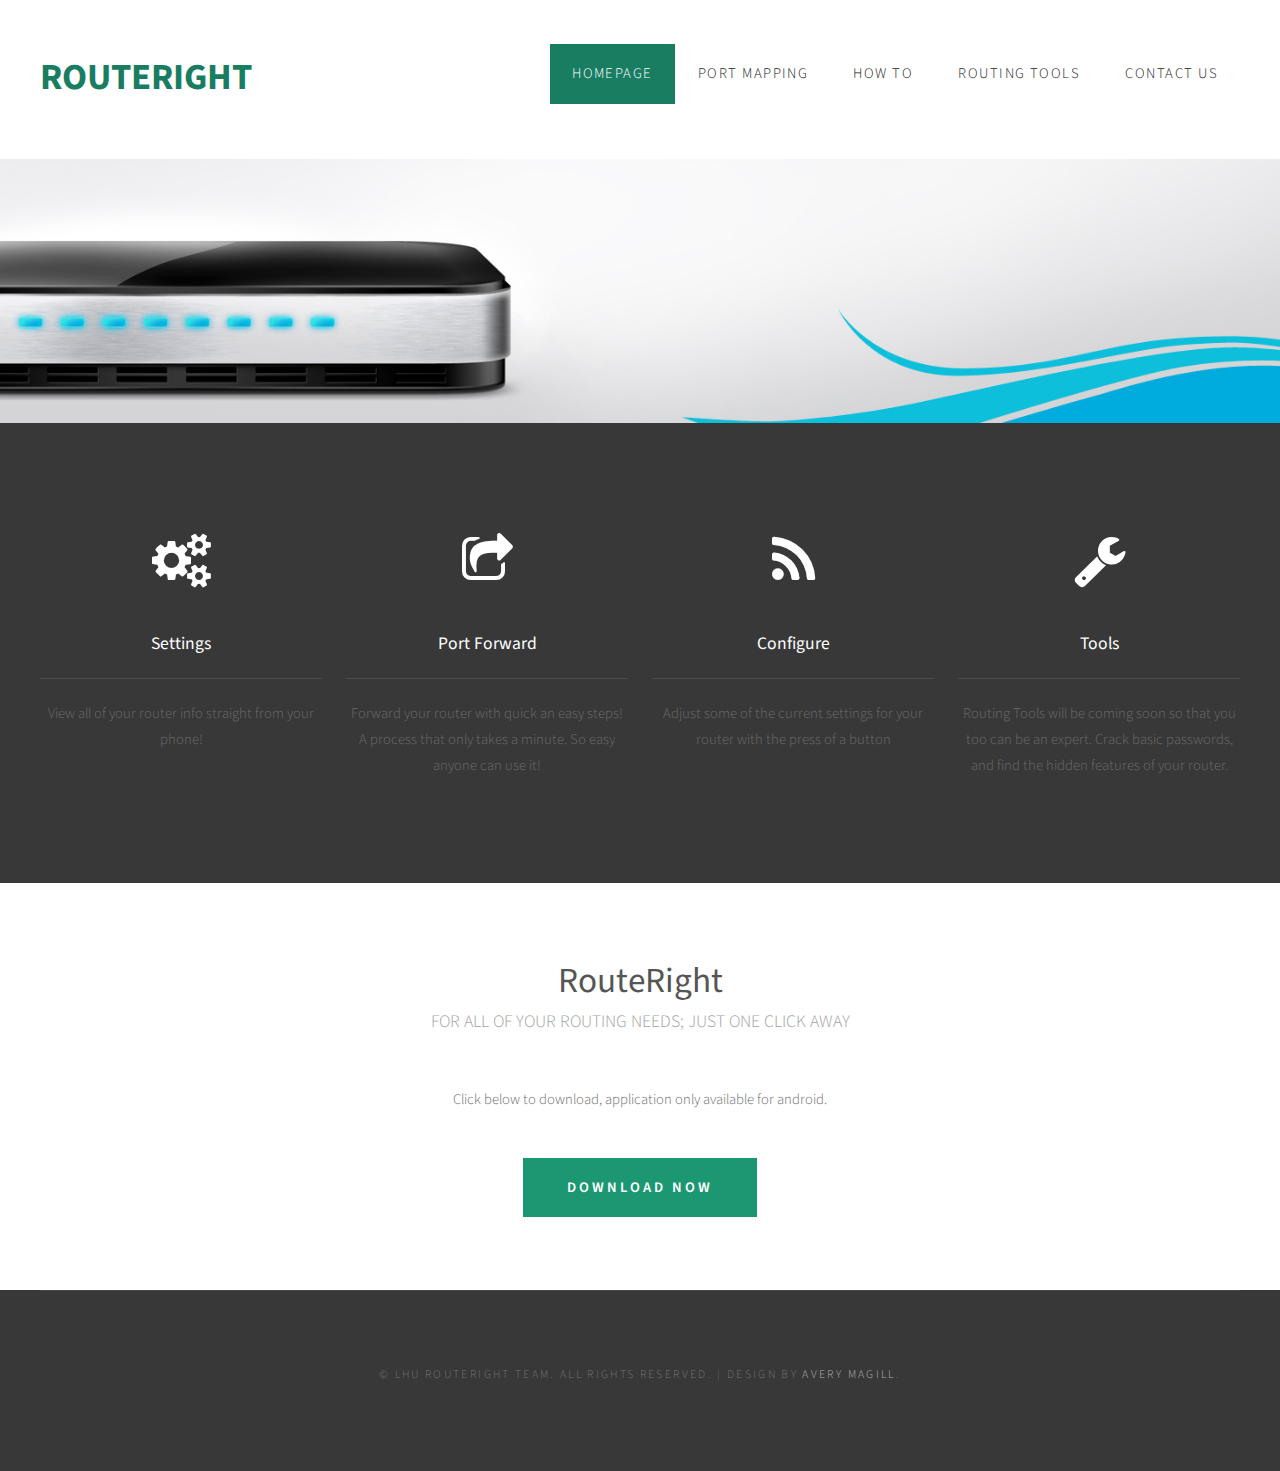
<file: RouteRightWebsite/index.html>
<!DOCTYPE html PUBLIC "-//W3C//DTD XHTML 1.0 Strict//EN" "http://www.w3.org/TR/xhtml1/DTD/xhtml1-strict.dtd">

<html>
<head>
<meta http-equiv="Content-Type" content="text/html; charset=utf-8" />
<title>RouteRight</title>
<meta name="keywords" content="" />
<meta name="description" content="" />
<link href="http://fonts.googleapis.com/css?family=Source+Sans+Pro:200,300,400,600,700,900" rel="stylesheet" />
<link href="default.css" rel="stylesheet" type="text/css" media="all" />
<link href="fonts.css" rel="stylesheet" type="text/css" media="all" />

<!--[if IE 6]><link href="default_ie6.css" rel="stylesheet" type="text/css" /><![endif]-->

</head>
<body>
<div id="header-wrapper">
  <div id="header" class="container">
    <div id="logo">
      <h1><a href="#">RouteRight</a></h1>
</div>
    <div id="menu">
      <ul>
        <li class="current_page_item"><a href="#" accesskey="1" title="">Homepage</a></li>
        <li><a href="portFor.html" accesskey="2" title="">Port Mapping</a></li>
        <li><a href="howTo.html" accesskey="3" title="">How To</a></li>
        <li><a href="routTools.html" accesskey="4" title="">Routing Tools</a></li>
        <li><a href="mailto:asmagill@live.com?Subject=RouteRight%20Contact" accesskey="5" title="">Contact Us</a></li>
      </ul>
    </div>
  </div>
</div>
<div id="header-featured"> </div>

<div id="wrapper">
  <div id="featured-wrapper">
    <div id="featured" class="container">
      <div class="column1"> <span class="icon icon-cogs"></span>
        <div class="title">
          <h2>Settings</h2>
        </div>
        <p>View all of your router info straight from your phone!</p>
      </div>
      <div class="column2"> <span class="icon icon-share"></span>
        <div class="title">
          <h2>Port Forward</h2>
        </div>
        <p>Forward your router with quick an easy steps! A process that only takes a minute. So easy anyone can use it!</p>
      </div>
      <div class="column3"> <span class="icon icon-rss"></span>
        <div class="title">
          <h2>Configure</h2>
        </div>
        <p>Adjust some of the current settings for your router with the press of a button</p>
      </div>
      <div class="column4"> <span class="icon icon-wrench"></span>
        <div class="title">
          <h2>Tools</h2>
        </div>
        <p>Routing Tools will be coming soon so that you too can be an expert. Crack basic passwords, and find the hidden features of your router.</p>
      </div>
    </div>
  </div>
  <div id="extra" class="container">
    <h2>RouteRight</h2>
    <span>For all of your routing needs; just one click away</span>
    <p>Click below to download, application only available for android.</p>

    <a href="errorPage.html" class="button">Download Now</a> </div>
</div>

<div id="copyright" class="container">
  <p>&copy; LHU RouteRight Team. All rights reserved. | Design by <a href="http://penguin.lhup.edu/~asm3214/" rel="nofollow">Avery Magill</a>.</p>
</div>
</body>
</html>
</file>
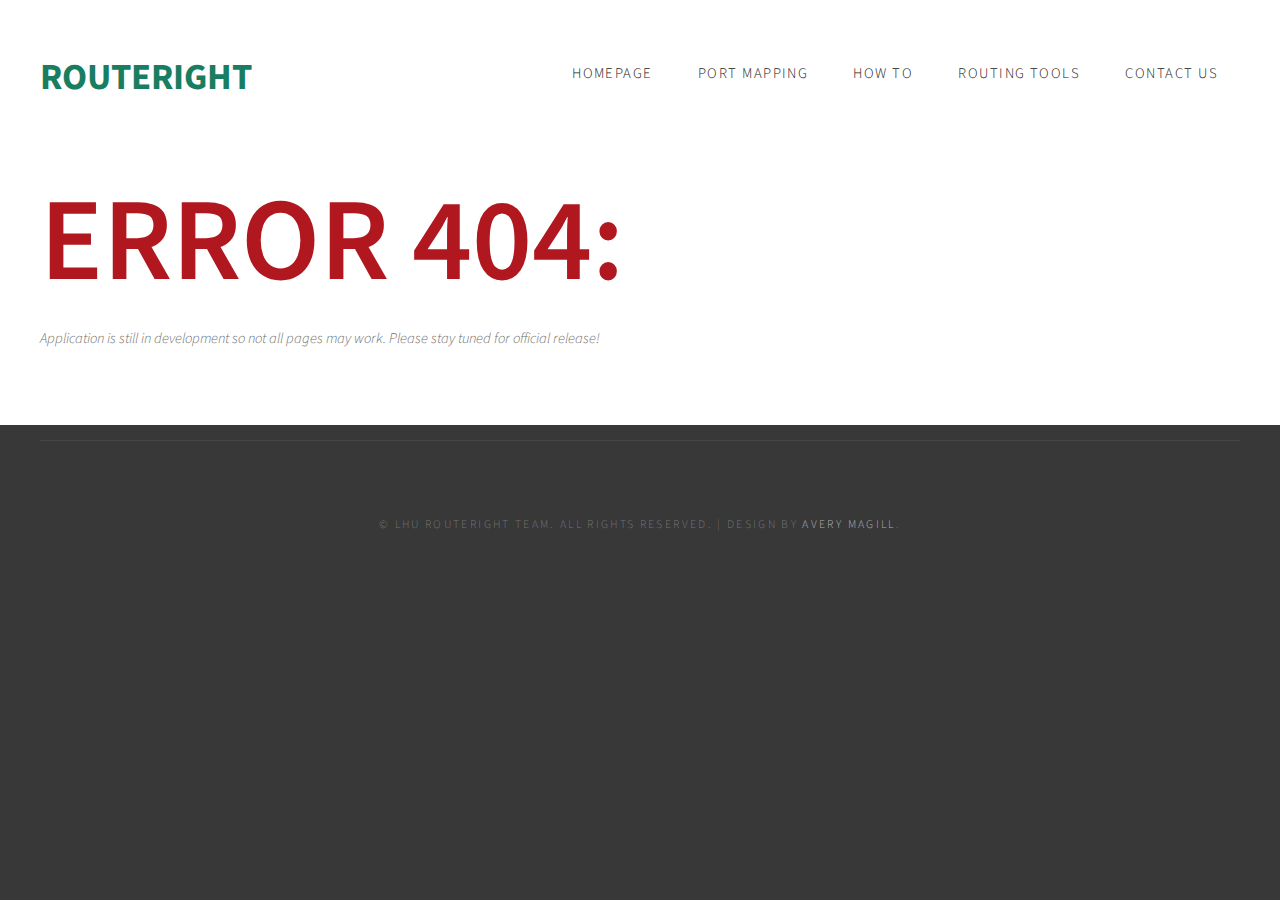
<file: RouteRightWebsite/errorPage.html>
<!DOCTYPE html PUBLIC "-//W3C//DTD XHTML 1.0 Strict//EN" "http://www.w3.org/TR/xhtml1/DTD/xhtml1-strict.dtd">

<html>
<head>
<meta http-equiv="Content-Type" content="text/html; charset=utf-8" />
<title>RouteRight</title>
<meta name="keywords" content="" />
<meta name="description" content="" />
<link href="http://fonts.googleapis.com/css?family=Source+Sans+Pro:200,300,400,600,700,900" rel="stylesheet" />
<link href="default.css" rel="stylesheet" type="text/css" media="all" />
<link href="fonts.css" rel="stylesheet" type="text/css" media="all" />
<link href="css/error.css" rel="stylesheet" type="text/css" media="all" />

<!--[if IE 6]><link href="default_ie6.css" rel="stylesheet" type="text/css" /><![endif]-->

</head>
<body>
<div id="header-wrapper">
  <div id="header" class="container">
    <div id="logo">
      <h1><a href="index.html">RouteRight</a></h1>
</div>
    <div id="menu">
      <ul>
        <li><a href="index.html" accesskey="1" title="">Homepage</a></li>
        <li><a href="portFor.html" accesskey="2" title="">Port Mapping</a></li>
        <li><a href="howTo.html" accesskey="3" title="">How To</a></li>
        <li><a href="routTools.html" accesskey="4" title="">Routing Tools</a></li>
        <li><a href="mailto:asmagill@live.com?Subject=RouteRight%20Contact" accesskey="5" title="">Contact Us</a></li>
      </ul>
    </div>
  </div>
</div>
    
<!-- Begin the body inside the wrapper div -->

<div id="wrapper">
    <div class="container">
        <h1 id="error-header">ERROR 404:</h1>
        <p id="error-body">Application is still in development so not all pages may work. Please stay tuned for official release!</pS>
    </div>
    
</div>
    
<!-- Footer -->
    
<div id="copyright" class="container">
  <p>&copy; LHU RouteRight Team. All rights reserved. | Design by <a href="http://penguin.lhup.edu/~asm3214/" rel="nofollow">Avery Magill</a>.</p>
</div>
    
</body>
</html>
</file>
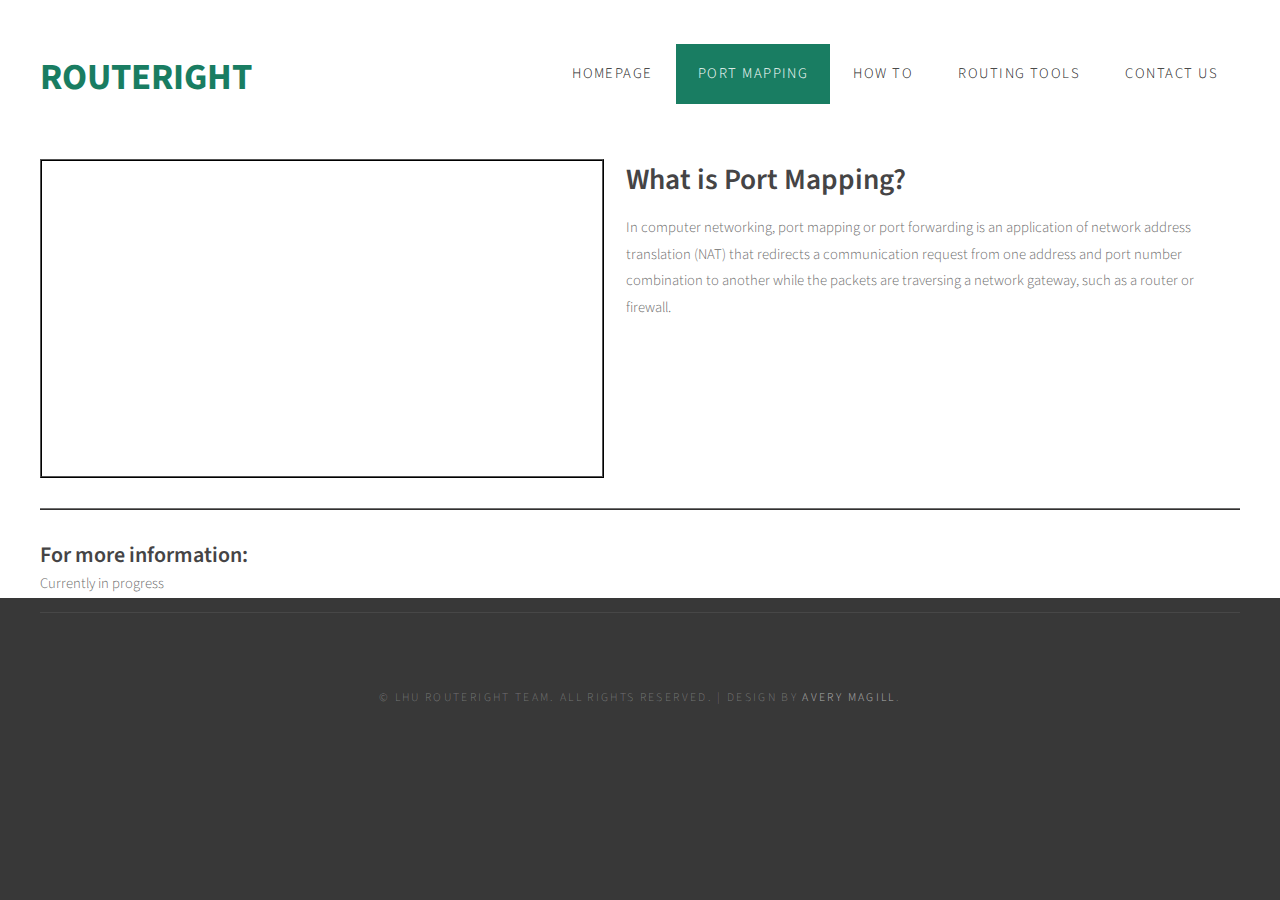
<file: RouteRightWebsite/portFor.html>
<!DOCTYPE html PUBLIC "-//W3C//DTD XHTML 1.0 Strict//EN" "http://www.w3.org/TR/xhtml1/DTD/xhtml1-strict.dtd">

<html>
<head>
<meta http-equiv="Content-Type" content="text/html; charset=utf-8" />
<title>RouteRight</title>
<meta name="keywords" content="" />
<meta name="description" content="" />
<link href="http://fonts.googleapis.com/css?family=Source+Sans+Pro:200,300,400,600,700,900" rel="stylesheet" />
<link href="default.css" rel="stylesheet" type="text/css" media="all" />
<link href="fonts.css" rel="stylesheet" type="text/css" media="all" />
<link href="css/portFor.css" rel="stylesheet" type="text/css" media="all" />

<!--[if IE 6]><link href="default_ie6.css" rel="stylesheet" type="text/css" /><![endif]-->

</head>
<body>
<div id="header-wrapper">
  <div id="header" class="container">
    <div id="logo">
      <h1><a href="index.html">RouteRight</a></h1>
</div>
    <div id="menu">
      <ul>
        <li><a href="index.html" accesskey="1" title="">Homepage</a></li>
        <li class="current_page_item"><a href="#" accesskey="2" title="">Port Mapping</a></li>
        <li><a href="howTo.html" accesskey="3" title="">How To</a></li>
        <li><a href="routTools.html" accesskey="4" title="">Routing Tools</a></li>
        <li><a href="mailto:asmagill@live.com?Subject=RouteRight%20Contact" accesskey="5" title="">Contact Us</a></li>
      </ul>
    </div>
  </div>
</div>

<!-- Begin the body inside the wrapper div -->

<div id="wrapper">
    <div id="video-container" class="container">
        <iframe id="vid" width="560" height="315" src="https://www.youtube.com/embed/GCCuWD2Ayig" frameborder="0" allowfullscreen></iframe>
        <div id="vid-explain">
            <h1 id="vid-explain-header">What is Port Mapping?</h1>
            <p id="vid-explain-body"> In computer networking, port mapping or port forwarding is an application of network address translation (NAT) that redirects a communication request from one address and port number combination to another while the packets are traversing a network gateway, such as a router or firewall.</p>
        </div>        
    </div>
    
    <div class="line-separator container"></div>
    
    <div id="how-to" class="container">
        <h2 id="steps">For more information:</h2>
        <p>Currently in progress</p>
    </div>
</div>

<!-- Footer -->
    
<div id="copyright" class="container">
  <p>&copy; LHU RouteRight Team. All rights reserved. | Design by <a href="http://penguin.lhup.edu/~asm3214/" rel="nofollow">Avery Magill</a>.</p>
</div>

    
</body>
</html>
</file>
<file: RouteRightWebsite/default.css>
html, body
{
	height: 100%;
}

body
{
	margin: 0px;
	padding: 0px;
	background: #383838;
	font-family: 'Source Sans Pro', sans-serif;
	font-size: 11pt;
	font-weight: 300;
	color: #6c6c6c
}

h1, h2, h3
{
	margin: 0;
	padding: 0;
	font-weight: 600;
	color: #454445;
}

p, ol, ul
{
	margin-top: 0;
}

ol, ul
{
	padding: 0;
	list-style: none;
}

p
{
	line-height: 180%;
}

strong
{
}

a
{
	color: #2C383B;
}

a:hover
{
	text-decoration: none;
}

.container
{
	margin: 0px auto;
	width: 1200px;
}

/*********************************************************************************/
/* Image Style                                                                   */
/*********************************************************************************/

	.image
{
	display: inline-block;
}

.image img
{
	display: block;
	width: 100%;
}

.image-full
{
	display: block;
	width: 100%;
	margin: 0 0 2em 0;
}

.image-left
{
	float: left;
	margin: 0 2em 2em 0;
}

.image-centered
{
	display: block;
	margin: 0 0 2em 0;
}

.image-centered img
{
	margin: 0 auto;
	width: auto;
}

/*********************************************************************************/
/* List Styles                                                                   */
/*********************************************************************************/

	ul.style1
{
	margin: 0;
	padding: 0em 0em 0em 0em;
	overflow: hidden;
	list-style: none;
	color: #6c6c6c
}

ul.style1 li
{
	overflow: hidden;
	display: block;
	padding: 2.80em 0em;
	border-top: 1px solid #D1CFCE;
}

ul.style1 li:first-child
{
	padding-top: 0;
	border-top: none;
}

ul.style1 .image-left
{
	margin-bottom: 0;
}

ul.style1 h3
{
	padding: 1.2em 0em 1em 0em;
	letter-spacing: 0.10em;
	text-transform: uppercase;
	font-size: 1.2em;
	font-weight: 600;
	color: #454445;
}

ul.style1 a
{
	text-decoration: none;
	color: #525252;
}

ul.style1 a:hover
{
	text-decoration: underline;
	color: #525252;
}

ul.style2
{
	margin: 0;
	padding-top: 1em;
	list-style: none;
}

ul.style2 li
{
	border-top: solid 1px #E5E5E5;
	padding: 0.80em 0 0.80em 0;
	font-family: 0.80em;
}

ul.style2 li:before
{
	display: inline-block;
	padding: 4px;
	background: #DB3256;
}

ul.style2 a
{
	display: inline-block;
	margin-left: 1em;
}

ul.style2 li:first-child
{
	border-top: 0;
	padding-top: 0;
}

ul.style2 .icon
{
	color: #FFF;
}

ul.style3
{
	margin: 0;
	padding-top: 1em;
	list-style: none;
}

ul.style3 li
{
	border-top: solid 1px rgba(255,255,255,.2);
	padding: 1em 0 1em 0;
	font-family: 0.80em;
}

ul.style3 li:before
{
	display: inline-block;
	padding: 4px;
	background: #FFF;
}

ul.style3 a
{
	display: inline-block;
	margin-left: 1em;
	font-size: 1em !important;
	color: #FFF;
}

ul.style3 li:first-child
{
	border-top: 0;
	padding-top: 0;
}

ul.style3 .icon
{
	color: #DB3256;
}

/*********************************************************************************/
/* Social Icon Styles                                                            */
/*********************************************************************************/

	ul.contact
{
	margin: 0;
	padding: 2em 0em 0em 0em;
	list-style: none;
}

ul.contact li
{
	display: inline-block;
	padding: 0em 0.30em;
	font-size: 1em;
}

ul.contact li span
{
	display: none;
	margin: 0;
	padding: 0;
}

ul.contact li a
{
	color: #FFF;
}

ul.contact li a:before
{
	display: inline-block;
	background: #3f3f3f;
	width: 40px;
	height: 40px;
	line-height: 40px;
	border-radius: 20px;
	text-align: center;
	color: #FFFFFF;
}

ul.contact li a.icon-twitter:before
{
	background: #2DAAE4;
}

ul.contact li a.icon-facebook:before
{
	background: #39599F;
}

ul.contact li a.icon-dribbble:before
{
	background: #C4376B;
}

ul.contact li a.icon-tumblr:before
{
	background: #31516A;
}

ul.contact li a.icon-rss:before
{
	background: #F2600B;
}

/*********************************************************************************/
/* Button Style                                                                  */
/*********************************************************************************/

	.button
{
	display: inline-block;
	padding: 1.3em 3em;
	background: #1B9772;
	-moz-transition: opacity 0.25s ease-in-out;
	-webkit-transition: opacity 0.25s ease-in-out;
	-o-transition: opacity 0.25s ease-in-out;
	-ms-transition: opacity 0.25s ease-in-out;
	transition: opacity 0.25s ease-in-out;
	letter-spacing: 0.20em;
	text-decoration: none;
	text-transform: uppercase;
	font-weight: 600;
	color: #FFF;
}

.button:hover
{
}

.button:active
{
}

.button-big
{
	padding: 1.6em 4em;
	font-size: 1.4em;
	font-weight: 900;
}

/*********************************************************************************/
/* Heading Titles                                                                */
/*********************************************************************************/

	.title
{
	margin-bottom: 3em;
}

.title h2
{
	font-weight: 400;
	font-size: 2.8em;
	color: #323232;
}

.title .byline
{
	letter-spacing: 0.15em;
	text-transform: uppercase;
	font-weight: 400;
	font-size: 1.1em;
	color: #6F6F6F;
}

/*********************************************************************************/
/* Header                                                                        */
/*********************************************************************************/
	
#header-wrapper
{
	padding: 2em 0em;
	background: #FFF;
}

#header
{
	position: relative;
	height: 100px;
}

/*********************************************************************************/
/* Logo                                                                          */
/*********************************************************************************/

#logo
{
	position: absolute;
	top: 1.5em;
	left: 0;
	width: 100%;
}

#logo h1
{
	display: inline-block;
	font-size: 2.5em;
	text-transform: uppercase;
	font-weight: 700;
	color: #2C383B;
	padding-right: 0.50em;
}

#logo span
{
	position: absolute;
	top: 1.4em;
	display: inline-block;
	padding-left: 1.50em;
	letter-spacing: 0.10em;
	text-transform: uppercase;
	font-size: 0.90em;
}

#logo a
{
	text-decoration: none;
	color: #197d62;
}

/*********************************************************************************/
/* Menu                                                                          */
/*********************************************************************************/

#menu
{
	position: absolute;
	right: 0;
	top: 1em;
}

#menu ul
{
	display: inline-block;
}

#menu li
{
	display: block;
	float: left;
	text-align: center;
	line-height: 60px;
}

#menu li a, #menu li span
{
	display: inline-block;
	margin-left: 1px;
	padding: 0em 1.5em;
	letter-spacing: 0.10em;
	text-decoration: none;
	font-size: 1em;
	text-transform: uppercase;
	outline: 0;
	color: #212121;
}

#menu li:hover a, #menu li.active a, #menu li.active span
{
}

#menu li.current_page_item a
{
	background: #197d62;
	color: #FFF !important;
}

#menu .icon
{
}

/*********************************************************************************/
/* Banner                                                                        */
/*********************************************************************************/
	
	#banner-wrapper
{
	overflow: hidden;
	padding: 3em 0em;
	background: #197d62;
}

#banner
{
	overflow: hidden;
	width: 1000px;
	padding: 0px 100px;
	text-align: center;
	color: rgba(255,255,255,.7);
}

#banner a
{
	color: rgba(255,255,255,.9);
}

#banner .box-left
{
	float: left;
}

#banner .box-right
{
	float: right;
}

#banner h2
{
	margin: 0em;
	padding: 0em;
	font-weight: 400;
	font-size: 3em;
	color: #555555;
}

#banner span
{
	display: block;
	padding-top: 0.20em;
	text-transform: uppercase;
	font-size: 1.2em;
	color: #A2A2A2;
}

/*********************************************************************************/
/* Page                                                                          */
/*********************************************************************************/

#wrapper
{
	background: #FFF;
}

#page
{
	overflow: hidden;
	padding: 6em 0em;
	border-bottom: 2px solid #E3E3E3;
	text-align: center;
}

#page .button
{
	margin-top: 2em;
}

/*********************************************************************************/
/* Content                                                                       */
/*********************************************************************************/

#content
{
	padding: 0em 7em;
}

/*********************************************************************************/
/* Sidebar                                                                       */
/*********************************************************************************/

	#sidebar
{
	float: right;
	width: 450px;
}

#stwo-col
{
	margin-top: 2em;
}

#stwo-col h2
{
	display: block;
	padding-bottom: 1.5em;
	letter-spacing: 0.10em;
	text-transform: uppercase;
	font-size: 1.2em;
	font-weight: 600;
	color: #454445;
}

#stwo-col .sbox1
{
	float: left;
	width: 210px;
}

#stwo-col .sbox2
{
	float: right;
	width: 210px;
}

/*********************************************************************************/
/* Copyright                                                                     */
/*********************************************************************************/

#copyright
{
	overflow: hidden;
	padding: 5em 0em;
	border-top: 1px solid rgba(255,255,255,0.08);
}

#copyright p
{
	letter-spacing: 0.20em;
	text-align: center;
	text-transform: uppercase;
	font-size: 0.80em;
	color: rgba(255,255,255,0.3);
}

#copyright a
{
	text-decoration: none;
	color: rgba(255,255,255,0.6);
}

/*********************************************************************************/
/* Featured                                                                      */
/*********************************************************************************/

#featured-wrapper
{
	overflow: hidden;
	padding: 6em 0em;
	background: #383838;
	text-align: center;
}

#featured
{
	overflow: hidden;
}

#featured .major
{
	overflow: hidden;
	margin-bottom: 3em;
	padding-bottom: 2em;
	border-bottom: 1px solid #E8E8E8;
}

#featured .major h2
{
	font-size: 3em;
}

#featured .major .byline
{
	font-size: 1.3em;
}

#featured .title
{
	margin-bottom: 1.5em;
	padding-bottom: 1.5em;
	border-bottom: 1px solid rgba(255,255,255,.1);
}

#featured .title h2
{
	font-size: 1.2em;
}

#featured h2
{
	text-align: center;
	color: #FFF;
}

#featured .icon
{
	position: relative;
	display: inline-block;
	width: 100px;
	height: 100px;
	margin: 0px auto 20px auto;
	line-height:  100px;
	font-size: 3em;
	text-align: center;
	color: #FFF;
}

.column1,  .column2,  .column3,  .column4
{
	width: 282px;
}

.column1,  .column2
{
	float: left;
	margin-right: 24px;
}

.column3
{
	float: left;
}

.column4
{
	float: right;
}


	#header-featured
	{
		height: 18em;
		background-image: url(images/banner.jpg);
		background-position: center;
		background-size: cover;
	}


#slider-wrapper
{
	padding: 6em 0em;
	background: #DB3256;
}

#slider
{
	margin: 0em auto 0em auto;
	width: 1200px;
	position: relative;
}

#slider .button
{
}

#slider .button:hover
{
}

#slider .viewer
{
	width: 1000px;
	height: 375px;
	margin: 0 auto;
	overflow: hidden;
}

#slider .viewer .reel
{
	display: none;
	height: 375px;
}

#slider .viewer .reel .slide
{
	position: relative;
	width: 1000px;
	height: 375px;
}

#slider .viewer .reel h2
{
	position: absolute;
	top: 130px;
	left: 0;
	width: 1200px;
	height: 80px;
	line-height: 80px;
	background: #111111;
	text-align: center;
	opacity: 0.85;
	font-weight: normal;
	color: #ffffff;
	font-size: 2.25em;
}

#slider .viewer .reel p
{
	position: absolute;
	top: 210px;
	left: 0;
	width: 1200px;
	height: 40px;
	line-height: 40px;
	background: #0074C6;
	text-align: center;
	opacity: 0.85;
	font-weight: normal;
	color: #ffffff;
	font-size: 1.1em;
}

#slider .icon
{
	font-size: 4em;
	color: #FFF;
}

#slider .previous-button
{
	position: absolute;
	top: 150px;
	left: 0;
}

#slider .next-button
{
	position: absolute;
	top: 150px;
	right: 0;
}

#slider .indicator
{
	margin: 30px auto 0 auto;
}

#slider .indicator ul
{
	list-style: none;
	padding: 0;
	margin: 0;
	text-align: center;
}

#slider .indicator ul li
{
	display: inline-block;
	width: 12px;
	height: 12px;
	text-indent: -9999em;
	background: #c8c8c8;
	margin: 0 2px 0 2px;
	border-radius: 8px;
	border-bottom: solid 1px #ffffff;
	border-top: solid 1px #909090;
}

#slider .indicator ul li.active
{
	background: #505050;
	border-top: solid 1px #505050;
}

/*********************************************************************************/
/* Footer                                                                        */
/*********************************************************************************/


#footer-wrapper
{
	overflow: hidden;
	padding: 6em 0em;
	background: #383838;
	text-align: center;
}

#footer
{
	overflow: hidden;
}


#footer .title h2
{
	font-size: 1.6em;
	font-weight: 300;
	color: #FFF;
}

#footer .title .byline
{
	display: block;
	padding-top: 1em;
	text-transform: uppercase;
	font-size: 0.80em;
	color: rgba(255,255,255,0.5);
}

#footer .button
{
	margin-top: 2em;
}

#extra
{
	overflow: hidden;
	margin: 0em auto 0em auto;
	padding: 5em 0em 5em 0em;
	text-align: center;
}

#extra h2
{
	margin: 0em;
	padding: 0em;
	font-weight: 400;
	font-size: 2.4em;
	color: #555555;
}

#extra span
{
	display: block;
	padding-top: 0.20em;
	margin-bottom: 3em;
	text-transform: uppercase;
	font-size: 1.2em;
	color: #A2A2A2;
}


#extra .button
{
	margin-top: 2em;
}

#extra2
{
	overflow: hidden;
	padding-bottom: 5em;
}

#extra2 .button
{
	margin-top: 2em;
}

#extra2 .title h2
{
	font-size: 2em;
}

#extra2 .title .byline
{
	font-size: 0.80em;
}

#extra2 #ebox1,
#extra2 #ebox2
{
	width: 560px;
}

#extra2  #ebox1
{
	float: left;
}

#extra2 #ebox2
{
	float: right;
}
</file>
<file: RouteRightWebsite/css/error.css>
#error-header
{
    font-size: 8em;
    color: #B0171F;
}

#error-body
{
    font-size: 1em;
    font-style: italic;
    padding-bottom: 5em;   
}
</file>
<file: RouteRightWebsite/css/portFor.css>
#vid
{
    float: left;
    position: relative;
    border: 2px ridge #000000;
    margin: 0 1.5em 0 0;
}

#video-container
{
    height: 320px;
}

#vid-explain-header
{
    padding: 0 0 .5em 0;
}


.line-separator
{
    height:1px;
    background:#717171;
    border-bottom:1px groove #313030;
    margin-top: 2em;
    margin-bottom: 2em;
}
</file>
<file: RouteRightWebsite/fonts.css>
@charset 'UTF-8';

@font-face
{
	font-family: 'FontAwesome';
	src: url('fonts/fontawesome-webfont.eot?v=3.0.1');
	src: url('fonts/fontawesome-webfont.eot?#iefix&v=3.0.1') format('embedded-opentype'),
	     url('fonts/fontawesome-webfont.woff?v=3.0.1') format('woff'),
	     url('fonts/fontawesome-webfont.ttf?v=3.0.1') format('truetype'),
	     url('fonts/fontawesome-webfont.svg#FontAwesome') format('svg');
	font-weight: normal;
	font-style: normal;
}

@font-face
{
	font-family: 'Font-Awesome-Social';
	src: url('fonts/fontawesome-social-webfont.eot');
	src: url('fonts/fontawesome-social-webfont.eot?#iefix') format('embedded-opentype'),
	     url('fonts/fontawesome-social-webfont.woff') format('woff'),
		 url('fonts/fontawesome-social-webfont.ttf') format('truetype'),
		 url('fonts/fontawesome-social-webfont.svg#Font-Awesome-More') format('svg');
	font-weight: normal;
	font-style: normal;
}

/*********************************************************************************/
/* Icons                                                                         */
/*********************************************************************************/

	.icon
	{
		text-decoration: none;
	}

		.icon:before
		{
			font-size: 1.25em;
			text-decoration: none;
			font-family: FontAwesome;
			font-weight: normal;
			font-style: normal;
			-webkit-text-rendering: optimizeLegibility;
			-moz-text-rendering: optimizeLegibility;
			-ms-text-rendering: optimizeLegibility;
			-o-text-rendering: optimizeLegibility;
			text-rendering: optimizeLegibility;
			-webkit-font-smoothing: antialiased;
			-moz-font-smoothing: antialiased;
			-ms-font-smoothing: antialiased;
			-o-font-smoothing: antialiased;
			font-smoothing: antialiased;
			-webkit-font-feature-settings: "liga" 1, "dlig" 1;
			-moz-font-feature-settings: "liga=1, dlig=1";
			-ms-font-feature-settings: "liga" 1, "dlig" 1;
			-o-font-feature-settings: "liga" 1, "dlig" 1;
			font-feature-settings: "liga" 1, "dlig" 1;
		}

		.icon-glass:before                { content: "\f000"; }
		.icon-music:before                { content: "\f001"; }
		.icon-search:before               { content: "\f002"; }
		.icon-envelope:before             { content: "\f003"; }
		.icon-heart:before                { content: "\f004"; }
		.icon-star:before                 { content: "\f005"; }
		.icon-star-empty:before           { content: "\f006"; }
		.icon-user:before                 { content: "\f007"; }
		.icon-film:before                 { content: "\f008"; }
		.icon-th-large:before             { content: "\f009"; }
		.icon-th:before                   { content: "\f00a"; }
		.icon-th-list:before              { content: "\f00b"; }
		.icon-ok:before                   { content: "\f00c"; }
		.icon-remove:before               { content: "\f00d"; }
		.icon-zoom-in:before              { content: "\f00e"; }

		.icon-zoom-out:before             { content: "\f010"; }
		.icon-off:before                  { content: "\f011"; }
		.icon-signal:before               { content: "\f012"; }
		.icon-cog:before                  { content: "\f013"; }
		.icon-trash:before                { content: "\f014"; }
		.icon-home:before                 { content: "\f015"; }
		.icon-file:before                 { content: "\f016"; }
		.icon-time:before                 { content: "\f017"; }
		.icon-road:before                 { content: "\f018"; }
		.icon-download-alt:before         { content: "\f019"; }
		.icon-download:before             { content: "\f01a"; }
		.icon-upload:before               { content: "\f01b"; }
		.icon-inbox:before                { content: "\f01c"; }
		.icon-play-circle:before          { content: "\f01d"; }
		.icon-repeat:before               { content: "\f01e"; }

		/* \f020 doesn't work in Safari. all shifted one down */
		.icon-refresh:before              { content: "\f021"; }
		.icon-list-alt:before             { content: "\f022"; }
		.icon-lock:before                 { content: "\f023"; }
		.icon-flag:before                 { content: "\f024"; }
		.icon-headphones:before           { content: "\f025"; }
		.icon-volume-off:before           { content: "\f026"; }
		.icon-volume-down:before          { content: "\f027"; }
		.icon-volume-up:before            { content: "\f028"; }
		.icon-qrcode:before               { content: "\f029"; }
		.icon-barcode:before              { content: "\f02a"; }
		.icon-tag:before                  { content: "\f02b"; }
		.icon-tags:before                 { content: "\f02c"; }
		.icon-book:before                 { content: "\f02d"; }
		.icon-bookmark:before             { content: "\f02e"; }
		.icon-print:before                { content: "\f02f"; }

		.icon-camera:before               { content: "\f030"; }
		.icon-font:before                 { content: "\f031"; }
		.icon-bold:before                 { content: "\f032"; }
		.icon-italic:before               { content: "\f033"; }
		.icon-text-height:before          { content: "\f034"; }
		.icon-text-width:before           { content: "\f035"; }
		.icon-align-left:before           { content: "\f036"; }
		.icon-align-center:before         { content: "\f037"; }
		.icon-align-right:before          { content: "\f038"; }
		.icon-align-justify:before        { content: "\f039"; }
		.icon-list:before                 { content: "\f03a"; }
		.icon-indent-left:before          { content: "\f03b"; }
		.icon-indent-right:before         { content: "\f03c"; }
		.icon-facetime-video:before       { content: "\f03d"; }
		.icon-picture:before              { content: "\f03e"; }

		.icon-pencil:before               { content: "\f040"; }
		.icon-map-marker:before           { content: "\f041"; }
		.icon-adjust:before               { content: "\f042"; }
		.icon-tint:before                 { content: "\f043"; }
		.icon-edit:before                 { content: "\f044"; }
		.icon-share:before                { content: "\f045"; }
		.icon-check:before                { content: "\f046"; }
		.icon-move:before                 { content: "\f047"; }
		.icon-step-backward:before        { content: "\f048"; }
		.icon-fast-backward:before        { content: "\f049"; }
		.icon-backward:before             { content: "\f04a"; }
		.icon-play:before                 { content: "\f04b"; }
		.icon-pause:before                { content: "\f04c"; }
		.icon-stop:before                 { content: "\f04d"; }
		.icon-forward:before              { content: "\f04e"; }

		.icon-fast-forward:before         { content: "\f050"; }
		.icon-step-forward:before         { content: "\f051"; }
		.icon-eject:before                { content: "\f052"; }
		.icon-chevron-left:before         { content: "\f053"; }
		.icon-chevron-right:before        { content: "\f054"; }
		.icon-plus-sign:before            { content: "\f055"; }
		.icon-minus-sign:before           { content: "\f056"; }
		.icon-remove-sign:before          { content: "\f057"; }
		.icon-ok-sign:before              { content: "\f058"; }
		.icon-question-sign:before        { content: "\f059"; }
		.icon-info-sign:before            { content: "\f05a"; }
		.icon-screenshot:before           { content: "\f05b"; }
		.icon-remove-circle:before        { content: "\f05c"; }
		.icon-ok-circle:before            { content: "\f05d"; }
		.icon-ban-circle:before           { content: "\f05e"; }

		.icon-arrow-left:before           { content: "\f060"; }
		.icon-arrow-right:before          { content: "\f061"; }
		.icon-arrow-up:before             { content: "\f062"; }
		.icon-arrow-down:before           { content: "\f063"; }
		.icon-share-alt:before            { content: "\f064"; }
		.icon-resize-full:before          { content: "\f065"; }
		.icon-resize-small:before         { content: "\f066"; }
		.icon-plus:before                 { content: "\f067"; }
		.icon-minus:before                { content: "\f068"; }
		.icon-asterisk:before             { content: "\f069"; }
		.icon-exclamation-sign:before     { content: "\f06a"; }
		.icon-gift:before                 { content: "\f06b"; }
		.icon-leaf:before                 { content: "\f06c"; }
		.icon-fire:before                 { content: "\f06d"; }
		.icon-eye-open:before             { content: "\f06e"; }

		.icon-eye-close:before            { content: "\f070"; }
		.icon-warning-sign:before         { content: "\f071"; }
		.icon-plane:before                { content: "\f072"; }
		.icon-calendar:before             { content: "\f073"; }
		.icon-random:before               { content: "\f074"; }
		.icon-comment:before              { content: "\f075"; }
		.icon-magnet:before               { content: "\f076"; }
		.icon-chevron-up:before           { content: "\f077"; }
		.icon-chevron-down:before         { content: "\f078"; }
		.icon-retweet:before              { content: "\f079"; }
		.icon-shopping-cart:before        { content: "\f07a"; }
		.icon-folder-close:before         { content: "\f07b"; }
		.icon-folder-open:before          { content: "\f07c"; }
		.icon-resize-vertical:before      { content: "\f07d"; }
		.icon-resize-horizontal:before    { content: "\f07e"; }

		.icon-bar-chart:before            { content: "\f080"; }
		.icon-twitter-sign:before         { content: "\f081"; }
		.icon-facebook-sign:before        { content: "\f082"; }
		.icon-camera-retro:before         { content: "\f083"; }
		.icon-key:before                  { content: "\f084"; }
		.icon-cogs:before                 { content: "\f085"; }
		.icon-comments:before             { content: "\f086"; }
		.icon-thumbs-up:before            { content: "\f087"; }
		.icon-thumbs-down:before          { content: "\f088"; }
		.icon-star-half:before            { content: "\f089"; }
		.icon-heart-empty:before          { content: "\f08a"; }
		.icon-signout:before              { content: "\f08b"; }
		.icon-linkedin-sign:before        { content: "\f08c"; }
		.icon-pushpin:before              { content: "\f08d"; }
		.icon-external-link:before        { content: "\f08e"; }

		.icon-signin:before               { content: "\f090"; }
		.icon-trophy:before               { content: "\f091"; }
		.icon-github-sign:before          { content: "\f092"; }
		.icon-upload-alt:before           { content: "\f093"; }
		.icon-lemon:before                { content: "\f094"; }
		.icon-phone:before                { content: "\f095"; }
		.icon-check-empty:before          { content: "\f096"; }
		.icon-bookmark-empty:before       { content: "\f097"; }
		.icon-phone-sign:before           { content: "\f098"; }
		.icon-twitter:before              { content: "\f099"; }
		.icon-facebook:before             { content: "\f09a"; }
		.icon-github:before               { content: "\f09b"; }
		.icon-unlock:before               { content: "\f09c"; }
		.icon-credit-card:before          { content: "\f09d"; }
		.icon-rss:before                  { content: "\f09e"; }

		.icon-hdd:before                  { content: "\f0a0"; }
		.icon-bullhorn:before             { content: "\f0a1"; }
		.icon-bell:before                 { content: "\f0a2"; }
		.icon-certificate:before          { content: "\f0a3"; }
		.icon-hand-right:before           { content: "\f0a4"; }
		.icon-hand-left:before            { content: "\f0a5"; }
		.icon-hand-up:before              { content: "\f0a6"; }
		.icon-hand-down:before            { content: "\f0a7"; }
		.icon-circle-arrow-left:before    { content: "\f0a8"; }
		.icon-circle-arrow-right:before   { content: "\f0a9"; }
		.icon-circle-arrow-up:before      { content: "\f0aa"; }
		.icon-circle-arrow-down:before    { content: "\f0ab"; }
		.icon-globe:before                { content: "\f0ac"; }
		.icon-wrench:before               { content: "\f0ad"; }
		.icon-tasks:before                { content: "\f0ae"; }

		.icon-filter:before               { content: "\f0b0"; }
		.icon-briefcase:before            { content: "\f0b1"; }
		.icon-fullscreen:before           { content: "\f0b2"; }

		.icon-group:before                { content: "\f0c0"; }
		.icon-link:before                 { content: "\f0c1"; }
		.icon-cloud:before                { content: "\f0c2"; }
		.icon-beaker:before               { content: "\f0c3"; }
		.icon-cut:before                  { content: "\f0c4"; }
		.icon-copy:before                 { content: "\f0c5"; }
		.icon-paper-clip:before           { content: "\f0c6"; }
		.icon-save:before                 { content: "\f0c7"; }
		.icon-sign-blank:before           { content: "\f0c8"; }
		.icon-reorder:before              { content: "\f0c9"; }
		.icon-list-ul:before              { content: "\f0ca"; }
		.icon-list-ol:before              { content: "\f0cb"; }
		.icon-strikethrough:before        { content: "\f0cc"; }
		.icon-underline:before            { content: "\f0cd"; }
		.icon-table:before                { content: "\f0ce"; }

		.icon-magic:before                { content: "\f0d0"; }
		.icon-truck:before                { content: "\f0d1"; }
		.icon-pinterest:before            { content: "\f0d2"; }
		.icon-pinterest-sign:before       { content: "\f0d3"; }
		.icon-google-plus-sign:before     { content: "\f0d4"; }
		.icon-google-plus:before          { content: "\f0d5"; }
		.icon-money:before                { content: "\f0d6"; }
		.icon-caret-down:before           { content: "\f0d7"; }
		.icon-caret-up:before             { content: "\f0d8"; }
		.icon-caret-left:before           { content: "\f0d9"; }
		.icon-caret-right:before          { content: "\f0da"; }
		.icon-columns:before              { content: "\f0db"; }
		.icon-sort:before                 { content: "\f0dc"; }
		.icon-sort-down:before            { content: "\f0dd"; }
		.icon-sort-up:before              { content: "\f0de"; }

		.icon-envelope-alt:before         { content: "\f0e0"; }
		.icon-linkedin:before             { content: "\f0e1"; }
		.icon-undo:before                 { content: "\f0e2"; }
		.icon-legal:before                { content: "\f0e3"; }
		.icon-dashboard:before            { content: "\f0e4"; }
		.icon-comment-alt:before          { content: "\f0e5"; }
		.icon-comments-alt:before         { content: "\f0e6"; }
		.icon-bolt:before                 { content: "\f0e7"; }
		.icon-sitemap:before              { content: "\f0e8"; }
		.icon-umbrella:before             { content: "\f0e9"; }
		.icon-paste:before                { content: "\f0ea"; }
		.icon-lightbulb:before            { content: "\f0eb"; }
		.icon-exchange:before             { content: "\f0ec"; }
		.icon-cloud-download:before       { content: "\f0ed"; }
		.icon-cloud-upload:before         { content: "\f0ee"; }

		.icon-user-md:before              { content: "\f0f0"; }
		.icon-stethoscope:before          { content: "\f0f1"; }
		.icon-suitcase:before             { content: "\f0f2"; }
		.icon-bell-alt:before             { content: "\f0f3"; }
		.icon-coffee:before               { content: "\f0f4"; }
		.icon-food:before                 { content: "\f0f5"; }
		.icon-file-alt:before             { content: "\f0f6"; }
		.icon-building:before             { content: "\f0f7"; }
		.icon-hospital:before             { content: "\f0f8"; }
		.icon-ambulance:before            { content: "\f0f9"; }
		.icon-medkit:before               { content: "\f0fa"; }
		.icon-fighter-jet:before          { content: "\f0fb"; }
		.icon-beer:before                 { content: "\f0fc"; }
		.icon-h-sign:before               { content: "\f0fd"; }
		.icon-plus-sign-alt:before        { content: "\f0fe"; }

		.icon-double-angle-left:before    { content: "\f100"; }
		.icon-double-angle-right:before   { content: "\f101"; }
		.icon-double-angle-up:before      { content: "\f102"; }
		.icon-double-angle-down:before    { content: "\f103"; }
		.icon-angle-left:before           { content: "\f104"; }
		.icon-angle-right:before          { content: "\f105"; }
		.icon-angle-up:before             { content: "\f106"; }
		.icon-angle-down:before           { content: "\f107"; }
		.icon-desktop:before              { content: "\f108"; }
		.icon-laptop:before               { content: "\f109"; }
		.icon-tablet:before               { content: "\f10a"; }
		.icon-mobile-phone:before         { content: "\f10b"; }
		.icon-circle-blank:before         { content: "\f10c"; }
		.icon-quote-left:before           { content: "\f10d"; }
		.icon-quote-right:before          { content: "\f10e"; }

		.icon-spinner:before              { content: "\f110"; }
		.icon-circle:before               { content: "\f111"; }
		.icon-reply:before                { content: "\f112"; }
		.icon-github-alt:before           { content: "\f113"; }
		.icon-folder-close-alt:before     { content: "\f114"; }
		.icon-folder-open-alt:before      { content: "\f115"; }

		.icon-blogger-sign:before,.icon-blogger:before,.icon-delicious:before,.icon-dribbble-sign:before,.icon-dribbble:before,.icon-dropbox:before,.icon-drupal:before,.icon-evernote-sign:before,.icon-evernote:before,.icon-flickr-sign:before,.icon-flickr:before,.icon-forrst-sign:before,.icon-forrst:before,.icon-foursquare-sign:before,.icon-foursquare:before,.icon-git-fork:before,.icon-hacker-news:before,.icon-instagram:before,.icon-lastfm-sign:before,.icon-lastfm:before,.icon-paypal:before,.icon-picasa-sign:before,.icon-picasa:before,.icon-reddit:before,.icon-share-this-sign:before,.icon-share-this:before,.icon-skype:before,.icon-soundcloud:before,.icon-spotify:before,.icon-stack-overflow:before,.icon-tumblr-sign:before,.icon-tumblr:before,.icon-vimeo-sign:before,.icon-vimeo:before,.icon-wordpress-sign:before,.icon-wordpress:before,.icon-yelp-sign:before,.icon-yelp:before,.icon-youtube-sign:before,.icon-youtube:before              {font-family:'Font-Awesome-Social'; }

		.icon-dropbox:before              { content: "\f300"; }
		.icon-drupal:before               { content: "\f301"; }
		.icon-git-fork:before             { content: "\f302"; }
		.icon-instagram:before            { content: "\f303"; }
		.icon-share-this-sign:before      { content: "\f304"; }
		.icon-share-this:before           { content: "\f305"; }
		.icon-foursquare-sign:before      { content: "\f306"; }
		.icon-foursquare:before           { content: "\f307"; }
		.icon-hacker-news:before          { content: "\f308"; }
		.icon-skype:before                { content: "\f309"; }
		.icon-spotify:before              { content: "\f30a"; }
		.icon-soundcloud:before           { content: "\f30b"; }
		.icon-paypal:before               { content: "\f30c"; }
		.icon-youtube-sign:before         { content: "\f30d"; }
		.icon-youtube:before              { content: "\f30e"; }
		.icon-reddit:before               { content: "\f30f"; }
		.icon-blogger-sign:before         { content: "\f310"; }
		.icon-blogger:before              { content: "\f311"; }
		.icon-dribbble-sign:before        { content: "\f312"; }
		.icon-dribbble:before             { content: "\f313"; }
		.icon-evernote-sign:before        { content: "\f314"; }
		.icon-evernote:before             { content: "\f315"; }
		.icon-flickr-sign:before          { content: "\f316"; }
		.icon-flickr:before               { content: "\f317"; }
		.icon-forrst-sign:before          { content: "\f318"; }
		.icon-forrst:before               { content: "\f319"; }
		.icon-delicious:before            { content: "\f31a"; }
		.icon-lastfm-sign:before          { content: "\f31b"; }
		.icon-lastfm:before               { content: "\f31c"; }
		.icon-picasa-sign:before          { content: "\f31d"; }
		.icon-picasa:before               { content: "\f31e"; }
		.icon-stack-overflow:before       { content: "\f320"; }
		.icon-tumblr-sign:before          { content: "\f321"; }
		.icon-tumblr:before               { content: "\f322"; }
		.icon-vimeo-sign:before           { content: "\f323"; }
		.icon-vimeo:before                { content: "\f324"; }
		.icon-wordpress-sign:before       { content: "\f325"; }
		.icon-wordpress:before            { content: "\f326"; }
		.icon-yelp-sign:before            { content: "\f327"; }
		.icon-yelp:before                 { content: "\f328"; }
		.icon-cloud-upload:before		  { content: "\f0ee"; }
		.icon-cloud-download:before		  { content: "\f0ed"; }
</file>
